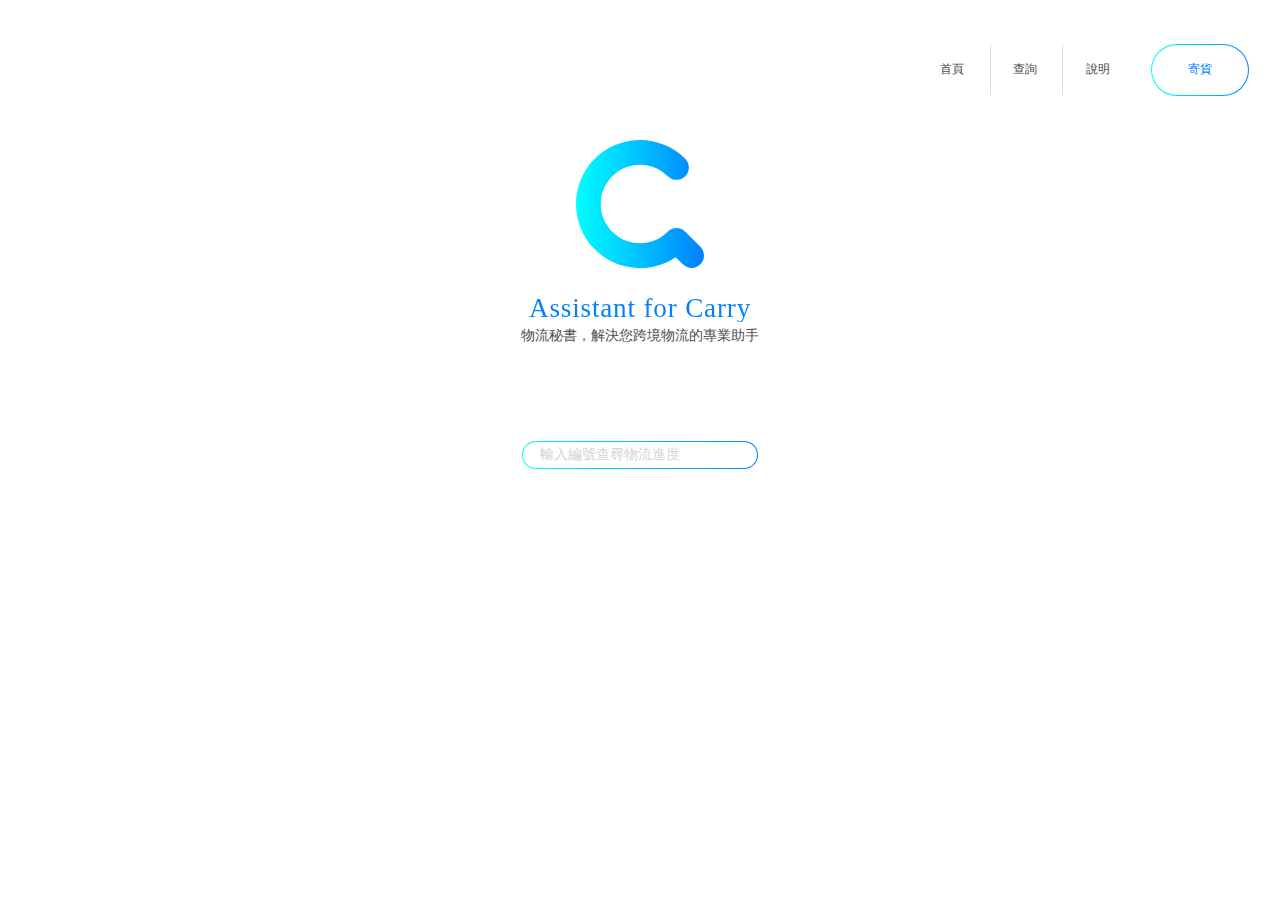
<file: index.html>
<!DOCTYPE html>
<html lang="TW-zh">
  <head>
    <meta charset="utf-8" />
    <meta name="viewport" content="width=device-width, initial-scale=1.0" />
    <meta name="description" content="" />
    <title>物流秘書 « Assistant for Carry</title>
    <link rel="stylesheet" href="css/style.css" />
    <link
      rel="stylesheet"
      href="https://stackpath.bootstrapcdn.com/bootstrap/4.1.1/css/bootstrap.min.css"
      integrity="sha384-WskhaSGFgHYWDcbwN70/dfYBj47jz9qbsMId/iRN3ewGhXQFZCSftd1LZCfmhktB"
      crossorigin="anonymous"
    />
    <link
      rel="stylesheet"
      href="https://use.fontawesome.com/releases/v5.7.2/css/all.css"
      integrity="sha384-fnmOCqbTlWIlj8LyTjo7mOUStjsKC4pOpQbqyi7RrhN7udi9RwhKkMHpvLbHG9Sr"
      crossorigin="anonymous"
    />

    <script
      src="https://code.jquery.com/jquery-3.3.1.slim.min.js"
      integrity="sha384-q8i/X+965DzO0rT7abK41JStQIAqVgRVzpbzo5smXKp4YfRvH+8abtTE1Pi6jizo"
      crossorigin="anonymous"
    ></script>
    <script
      src="https://cdnjs.cloudflare.com/ajax/libs/popper.js/1.14.3/umd/popper.min.js"
      integrity="sha384-ZMP7rVo3mIykV+2+9J3UJ46jBk0WLaUAdn689aCwoqbBJiSnjAK/l8WvCWPIPm49"
      crossorigin="anonymous"
    ></script>
    <script
      src="https://stackpath.bootstrapcdn.com/bootstrap/4.1.1/js/bootstrap.min.js"
      integrity="sha384-smHYKdLADwkXOn1EmN1qk/HfnUcbVRZyYmZ4qpPea6sjB/pTJ0euyQp0Mk8ck+5T"
      crossorigin="anonymous"
    ></script>
  </head>

  <body>
    <header>
      <div class="menu_group menu_group-right">
        <div class="menu"><a href="index.html" class="menu-item">首頁</a></div>
        <div class="menu"><a href="search.html" class="menu-item">查詢</a></div>
        <div class="menu"><a href="#" class="menu-item">說明</a></div>
        <div class="menu">
          <div class="linear-border">
            <a href="shipping_start.html" class="costomer-btn ">寄貨</a>
          </div>
        </div>
      </div>
    </header>

    <div class="container-fluid">
      <div class="main row">
        <div class="search-tool col">
          <img src="img/logo_main.svg" alt="" style="width: 8rem" />
          <h1 class="search-tool-h1">Assistant for Carry</h1>
          <p class="search-tool-p">
            物流秘書，解決您跨境物流的專業助手
          </p>
          <form class="search-container">
            <div class="linear-border">
              <input
                type="text"
                id="search-bar"
                placeholder="輸入編號查尋物流進度"
              />
              <a href="#" class="search-icon"><i class="fas fa-search"></i></a>
            </div>
          </form>
        </div>
      </div>
    </div>
    <footer></footer>
  </body>
</html>
</file>
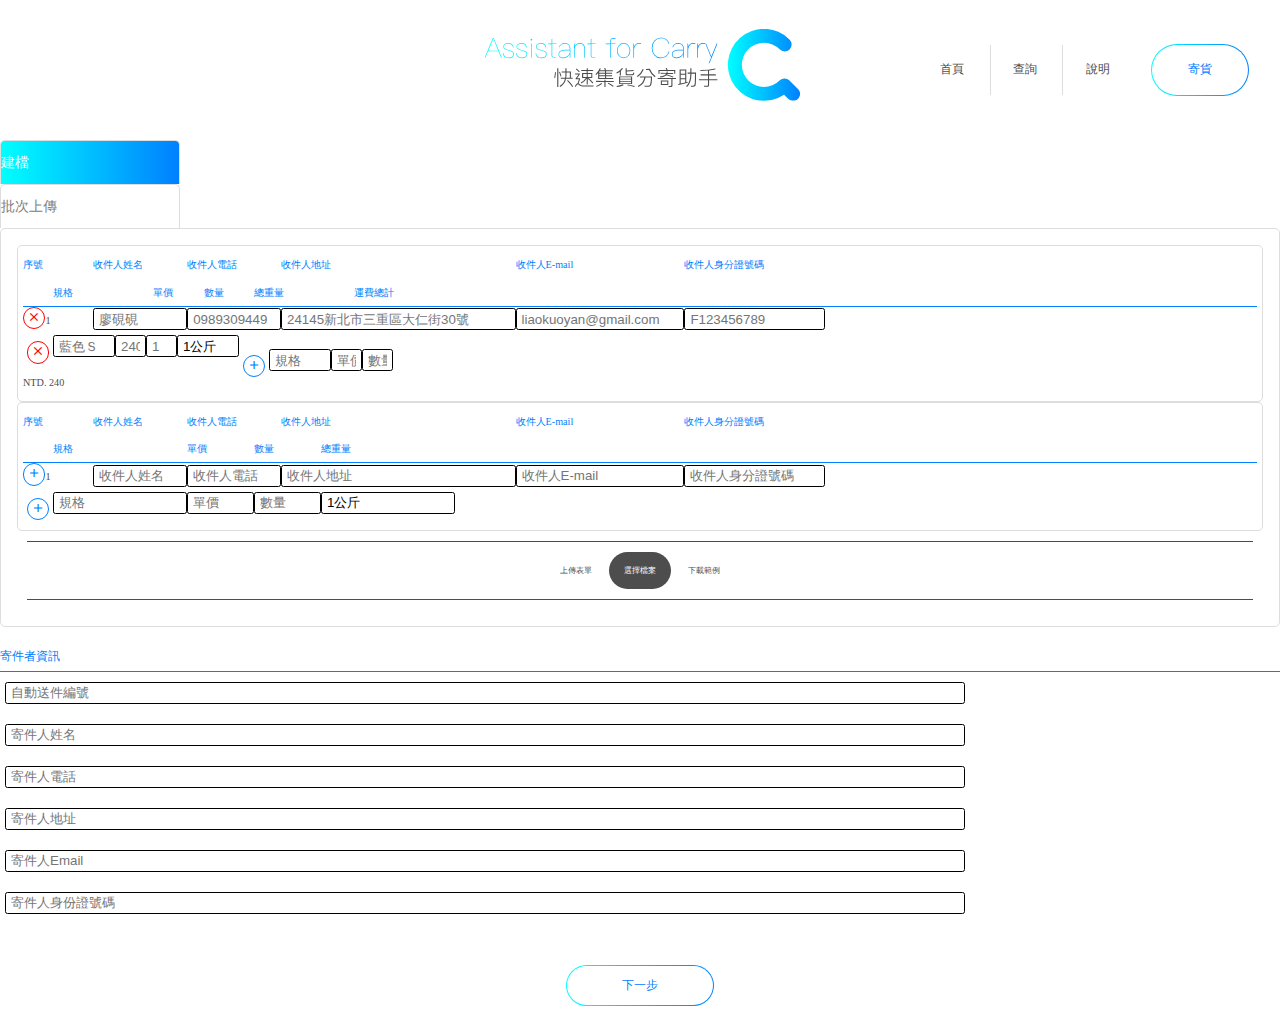
<file: shipping_start.html>
<!DOCTYPE html>
<html lang="TW-zh">

<head>
  <meta charset="utf-8" />
  <meta name="viewport" content="width=device-width, initial-scale=1.0" />
  <meta name="description" content="" />
  <title>寄貨 « 物流秘書 « Assistant for Carry</title>
  <link href="https://fonts.googleapis.com/icon?family=Material+Icons" rel="stylesheet">
  
  <link rel="stylesheet" href="https://stackpath.bootstrapcdn.com/bootstrap/4.1.1/css/bootstrap.min.css"
    integrity="sha384-WskhaSGFgHYWDcbwN70/dfYBj47jz9qbsMId/iRN3ewGhXQFZCSftd1LZCfmhktB" crossorigin="anonymous" />
  <link rel="stylesheet" href="https://use.fontawesome.com/releases/v5.7.2/css/all.css"
    integrity="sha384-fnmOCqbTlWIlj8LyTjo7mOUStjsKC4pOpQbqyi7RrhN7udi9RwhKkMHpvLbHG9Sr" crossorigin="anonymous" />
    <link rel="stylesheet" href="css/style.css" />
  <link rel="stylesheet" href="css/shipping.css">
  <script src="https://code.jquery.com/jquery-3.3.1.slim.min.js"
    integrity="sha384-q8i/X+965DzO0rT7abK41JStQIAqVgRVzpbzo5smXKp4YfRvH+8abtTE1Pi6jizo" crossorigin="anonymous">
  </script>
  <script src="https://cdnjs.cloudflare.com/ajax/libs/popper.js/1.14.3/umd/popper.min.js"
    integrity="sha384-ZMP7rVo3mIykV+2+9J3UJ46jBk0WLaUAdn689aCwoqbBJiSnjAK/l8WvCWPIPm49" crossorigin="anonymous">
  </script>
  <script src="https://stackpath.bootstrapcdn.com/bootstrap/4.1.1/js/bootstrap.min.js"
    integrity="sha384-smHYKdLADwkXOn1EmN1qk/HfnUcbVRZyYmZ4qpPea6sjB/pTJ0euyQp0Mk8ck+5T" crossorigin="anonymous">
  </script>
</head>

<body>
  <header>


    <div class="menu_group menu_group-right">
      <div class="menu"><a href="index.html" class="menu-item">首頁</a></div>
      <div class="menu"><a href="search.html" class="menu-item">查詢</a></div>
      <div class="menu"><a href="#" class="menu-item">說明</a></div>
      <div class="menu">
        <div class="linear-border">
          <a href="shipping_start.html" class="costomer-btn ">寄貨</a>
        </div>
      </div>
    </div>
    <a class="header-logo" href="index.html"> <img src="img/logo.svg" /></a>
  </header>

  <div class="container">
    <div class="shipping_start">
      <!-- 表單 -->
      <!-- 標籤 -->
      <ul class="nav justify-content-center" id="myTab">
        <li class="text-center">
          <a class="shipping-tab active" id="archive-tab" data-toggle="tab" href="#archive" role="tab"
            aria-controls="archive" aria-selected="true">建檔</a>
        </li>
        <li class="text-center">
          <a class="shipping-tab" id="batch-tab" data-toggle="tab" href="#batch" role="tab" aria-controls="batch"
            aria-selected="false">批次上傳</a>
        </li>
      </ul>
      <!-- 標籤內容 -->
      <div class="tab-content" id="myTabContent">
        <div class="tab-pane fade show active " id="archive">
          <!-- 表格 -->
          <div class="form-table border-gray mb-2 form-table-done">
            <!-- 表單標題 -->
            <div class="form-table-title d-flex border-main-bottom">
              <div class="form-table_person form-table-row d-inline-flex justify-content-around ">
                <div class="p-1 num pl-4">序號</div>
                <div class="p-1 name">收件人姓名</div>
                <div class="p-1 phone">收件人電話</div>
                <div class="p-1 address">收件人地址</div>
                <div class="p-1 mail">收件人E-mail</div>
                <div class="p-1 val">收件人身分證號碼</div>

              </div>
              <div class="form-table_product form-table-row d-inline-flex justify-content-around ">
                <div class="p-1 btn_holder"></div>
                <div class="p-1 product">規格</div>
                <div class="p-1 price">單價</div>
                <div class="p-1 length">數量</div>
                <div class="p-1 weight">總重量</div>
                <div class="p-1 total">運費總計</div>
              </div>
            </div>
            <!-- 表單列表 -->
            <div class="form-table-list d-flex">
              <!-- 表單左 -->
              <div class="form-table_person form-table-row d-inline-flex justify-content-around p-0 ">

                <div class="num p-1 "><button class="btn_rounded btn_clear mr-1" tabindex="-1"><i class="material-icons">clear</i></button>1</div>
                <div class="name p-1"><input placeholder="廖硯硯" /></div>
                <div class="phone p-1"><input placeholder="0989309449" /></div>
                <div class="address p-1"><input placeholder="24145新北市三重區大仁街30號" /></div>
                <div class="mail p-1"><input placeholder="liaokuoyan@gmail.com" /></div>
                <div class="val p-1"><input placeholder="F123456789" /></div>
              </div>
              <!-- 表單右 -->
              <div class="form-table_product form-table-row d-inline-flex justify-content-around flex-column p-0">
                <!-- 數量表格 -->
                <div class="product-list">
                  <div class="btn_holder"><button class="btn_clear btn_rounded mr-1" tabindex="-1"><i class="material-icons">clear</i></button></div>
                  <div class="product p-1"><input type="text" placeholder="藍色Ｓ"></div>
                  <div class="price p-1"><input type="text" placeholder="240"></div>
                  <div class="length p-1"><input type="num" placeholder="1"></div>
                  <div class="weight p-1"><select class="" required>
                      <option value="0.5">0.5公斤</option>
                      <option value="1" selected>1公斤</option>
                      <option value="1.5">1.5公斤</option>
                      <option value="2">2公斤</option>
                      <option value="2.5">2.5公斤</option>
                      <option value="3">3公斤</option>
                      <option value="3.5">3.5公斤</option>
                      <option value="4">4公斤</option>
                      <option value="4.5">4.5公斤</option>
                      <option value="5">5公斤</option>
                      <option value="5.5">5.5公斤</option>
                      <option value="6">6公斤</option>
                      <option value="6.5">6.5公斤</option>
                      <option value="7">7公斤</option>
                      <option value="7.5">7.5公斤</option>
                      <option value="8">8公斤</option>
                      <option value="8.5">8.5公斤</option>
                      <option value="9">9公斤</option>
                      <option value="9.5">9.5公斤</option>
                      <option value="10">10公斤</option>
                    </select>
                  </div>
                  <div class="p-1 total">NTD. 240</div>
                </div>
                <!-- 數量表格 -->
                <div class="product-list">
                  <div class="btn_holder"><button class="btn_add btn_rounded mr-1" tabindex="-1"><i class="material-icons">add</i></button></div>
                  <div class="product p-1"><input type="text" placeholder="規格"></div>
                  <div class="price p-1"><input type="text" placeholder="單價"></div>
                  <div class="length p-1"><input type="num" placeholder="數量"></div>
                  <div class="weight p-1">
                  </div>
                  <div class="p-1 total"></div>
                </div>
              </div>
            </div>
          </div>
          <div class="form-table border-gray mb-2">
            <!-- 表單標題 -->
            <div class="form-table-title d-flex border-main-bottom">
              <div class="form-table_person form-table-row d-inline-flex justify-content-around ">
                <div class="p-1 num pl-4">序號</div>
                <div class="p-1 name">收件人姓名</div>
                <div class="p-1 phone">收件人電話</div>
                <div class="p-1 address">收件人地址</div>
                <div class="p-1 mail">收件人E-mail</div>
                <div class="p-1 val">收件人身分證號碼</div>
              </div>
              <div class="form-table_product form-table-row d-inline-flex justify-content-around ">
                <div class="p-1 btn_holder"></div>
                <div class="p-1 product">規格</div>
                <div class="p-1 price">單價</div>
                <div class="p-1 length">數量</div>
                <div class="p-1 weight">總重量</div>
              </div>
            </div>
            
            <!-- 表單列表 -->
            <div class="form-table-list d-flex">
              <!-- 表單左 -->
              <div class="form-table_person form-table-row d-inline-flex justify-content-around p-0 ">

                <div class="num p-1 "><button class="btn_add btn_rounded mr-1" tabindex="-1"><i class="material-icons">add</i></button>1</div>
                <div class="name p-1"><input placeholder="收件人姓名" /></div>
                <div class="phone p-1"><input placeholder="收件人電話" /></div>
                <div class="address p-1"><input placeholder="收件人地址" /></div>
                <div class="mail p-1"><input placeholder="收件人E-mail" /></div>
                <div class="val p-1"><input placeholder="收件人身分證號碼" /></div>
              </div>
              <!-- 表單右 -->
              <div class="form-table_product form-table-row d-inline-flex justify-content-around flex-column p-0">
                <!-- 數量表格 -->
                <div class="product-list">
                  <div class="btn_holder"><button class="btn_add btn_rounded mr-1" tabindex="-1"><i class="material-icons">add</i></button></div>
                  <div class="product p-1"><input type="text" placeholder="規格"></div>
                  <div class="price p-1"><input type="text" placeholder="單價"></div>
                  <div class="length p-1"><input type="num" placeholder="數量"></div>
                  <div class="weight p-1"><select class="" required>
                      <option value="0.5">0.5公斤</option>
                      <option value="1" selected>1公斤</option>
                      <option value="1.5">1.5公斤</option>
                      <option value="2">2公斤</option>
                      <option value="2.5">2.5公斤</option>
                      <option value="3">3公斤</option>
                      <option value="3.5">3.5公斤</option>
                      <option value="4">4公斤</option>
                      <option value="4.5">4.5公斤</option>
                      <option value="5">5公斤</option>
                      <option value="5.5">5.5公斤</option>
                      <option value="6">6公斤</option>
                      <option value="6.5">6.5公斤</option>
                      <option value="7">7公斤</option>
                      <option value="7.5">7.5公斤</option>
                      <option value="8">8公斤</option>
                      <option value="8.5">8.5公斤</option>
                      <option value="9">9公斤</option>
                      <option value="9.5">9.5公斤</option>
                      <option value="10">10公斤</option>
                    </select></div>
                </div>

              </div>
            </div>
          </div>
        </div>
        <div class="tab-pane fade show" id="batch">
          <ul class="upload_exc">
            <li>上傳表單</li>
            <li class="active btn_choose_file">
              選擇檔案
            </li>
            <li>
              <a href="">下載範例</a></li>
          </ul>
        </div>
      </div>
      <!-- 寄件者 -->
      <div class="sender-form">
        <div class="sender-title text-center border-main-bottom pb-3 text-main">
          寄件者資訊
        </div>
        <div class="sender-info d-flex justify-content-center m-auto">
          <input type="text" placeholder="自動送件編號">
          <input type="text" placeholder="寄件人姓名">
          <input type="text" placeholder="寄件人電話">
          <input type="text" class="address" placeholder="寄件人地址">
          <input type="text" placeholder="寄件人Email">
          <input type="text" placeholder="寄件人身份證號碼">
        </div>
      </div>
      <div class="send-btn">
        <div class="linear-border ">
          <button class="costomer-btn" type="submit" value=""
            onclick="javascript:window.location.href='./shipping_done.html'">下一步</button></div>
      </div>

    </div>

    <div id="upload_overlay">
      
      <div class="alert_popup  p-4">
        <p class="py-4 ">建檔已有資料,請選擇處理方式</p>
        <div class="btn-groups">
          <div class="linear-border">
              <a href="#" class="costomer-btn file_btn">
                  <label for="upload_file_insert">取代</label>
                  <input type="file" name="upload_file" id="upload_file_insert" onchange="uploadIng()">
                </a>
          </div>
          <div class="linear-border">
            <a href="#" class="costomer-btn file_btn">
              <label for="upload_file_new">新增</label>
              <input type="file" name="upload_file" id="upload_file_new" onchange="uploadIng()">
            </a>
          </div>
          <div class="linear-border">
            <a href="#" class="costomer-btn ">取消</a>
          </div>
        </div>
      </div>
    </div>
    <footer></footer>
    <!-- jQuery JS 1.12.4 -->
    <script src="https://ajax.googleapis.com/ajax/libs/jquery/1.12.4/jquery.min.js"></script>
    <script>
      var btn_upload = document.querySelector('.btn_choose_file');
      var overLay = document.querySelector('#upload_overlay');
      var loading_html = `<div class="alert_popup loading">
          <div class="loading-bro">
              <svg id="load" x="0px" y="0px" viewBox="0 0 150 150">
                <circle id="loading-inner" cx="75" cy="75" r="60"/>
             </svg>
            </div>
      </div>`
      btn_upload.addEventListener('click',function(){
        overLay.classList.add('active');
      })
      function uploadIng(){
        overLay.innerHTML = loading_html;
        setTimeout(function(){
          overLay.classList.remove('active');
        },5000)
      }
      
    </script>
</body>

</html>
</file>
<file: css/style.css>
.text-main {
  color: #0080ff; }

.linear-border:after, .costomer-btn:hover, h1,
h2,
h3,
h4,
h5,
h6, header .menu a.menu-item:hover::before, .search-icon .fa-search, .shipping-tab.active {
  background: -webkit-gradient(linear, left top, right top, from(#00ffff), to(#0080ff));
  background: -webkit-linear-gradient(left, #00ffff 0%, #0080ff 100%);
  background: -o-linear-gradient(left, #00ffff 0%, #0080ff 100%);
  background: linear-gradient(to right, #00ffff 0%, #0080ff 100%); }

.linear-border {
  background-clip: padding-box;
  border: solid 1px transparent;
  position: relative; }
  .linear-border > * {
    margin: 1px;
    border: 0;
    width: calc(100% - 2px); }
  .linear-border:after {
    content: "";
    display: block;
    z-index: -1;
    width: 100%;
    height: 100%;
    position: absolute;
    top: 0;
    left: 0;
    right: 0;
    bottom: 0;
    border-radius: inherit; }

@font-face {
  font-family: 'Material Icons';
  font-style: normal;
  font-weight: 400;
  src: url(https://example.com/MaterialIcons-Regular.eot);
  /* For IE6-8 */
  src: local("Material Icons"), local("MaterialIcons-Regular"), url(https://example.com/MaterialIcons-Regular.woff2) format("woff2"), url(https://example.com/MaterialIcons-Regular.woff) format("woff"), url(https://example.com/MaterialIcons-Regular.ttf) format("truetype"); }

.material-icons {
  font-family: 'Material Icons';
  font-weight: normal;
  font-style: normal;
  font-size: 14px;
  /* Preferred icon size */
  display: inline-block;
  line-height: 1;
  text-transform: none;
  letter-spacing: normal;
  word-wrap: normal;
  white-space: nowrap;
  direction: ltr;
  /* Support for all WebKit browsers. */
  -webkit-font-smoothing: antialiased;
  /* Support for Safari and Chrome. */
  text-rendering: optimizeLegibility;
  /* Support for Firefox. */
  -moz-osx-font-smoothing: grayscale;
  /* Support for IE. */
  -webkit-font-feature-settings: 'liga';
  font-feature-settings: 'liga'; }

* {
  padding: 0;
  margin: 0;
  -webkit-box-sizing: border-box;
  box-sizing: border-box; }

input, select, textarea, button {
  -webkit-appearance: none;
  -moz-appearance: none;
  appearance: none;
  outline: 0;
  border: 0;
  background: #fff; }
  input:active, input:focus, select:active, select:focus, textarea:active, textarea:focus, button:active, button:focus {
    outline: 0; }

.border-gray {
  border: 1px solid #ddd; }

table {
  border: 0 !important; }

body {
  line-height: 1.7rem;
  color: #4d4d4d;
  font-size: 0.85rem;
  min-height: 100vh; }

.costomer-btn {
  padding: 0.7rem 1rem;
  text-align: center;
  border-radius: 99rem;
  min-width: 96px;
  display: inline-block;
  color: #0080ff;
  background-color: white;
  cursor: pointer;
  font-size: 0.75rem; }
  .costomer-btn:active, .costomer-btn:focus {
    outline: 0; }

.linear-border {
  border-radius: 50rem; }

.costomer-btn:hover {
  color: white !important;
  text-decoration: none; }

h1,
h2,
h3,
h4,
h5,
h6 {
  background: #0080ff;
  filter: progid:DXImageTransform.Microsoft.gradient(startColorstr='$lightcolor', endColorstr='$maincolor', GradientType=1);
  -webkit-background-clip: text;
  -webkit-text-fill-color: transparent;
  text-decoration: none; }

a,
a:hover {
  text-decoration: none !important; }

header {
  position: relative;
  padding: 2rem 1rem;
  text-align: right;
  font-size: 0.75rem; }

header .menu {
  display: inline-block;
  padding: 0.7rem 0.9rem;
  color: #4d4d4d;
  border-left: 1px solid #dddddd; }

@media screen and (min-width: 100px) and (max-width: 768px) {
  header .menu {
    padding: 0; } }

header .menu:last-child {
  border-left: none; }

header .menu:first-child {
  border-left: none; }

header .menu a.menu-item {
  color: #4d4d4d;
  padding: 0.7rem 0.5rem; }
  header .menu a.menu-item:hover {
    color: #4d4d4d;
    text-decoration: none;
    position: relative; }
    header .menu a.menu-item:hover::before {
      content: "";
      display: block;
      position: absolute;
      bottom: 0;
      left: 0;
      width: 100%;
      height: 1px; }

.main {
  display: -webkit-box;
  display: -webkit-flex;
  display: -ms-flexbox;
  display: flex;
  -webkit-box-align: center;
  -webkit-align-items: center;
  -ms-flex-align: center;
  align-items: center;
  -webkit-box-pack: center;
  -webkit-justify-content: center;
  -ms-flex-pack: center;
  justify-content: center; }

.search-tool {
  text-align: center; }

.search-tool-p {
  font-size: 0.9rem;
  margin-bottom: 10vh; }

.search-tool-h1 {
  font-weight: 100;
  letter-spacing: 0.05rem;
  margin-top: 2vh; }

.search-container {
  max-width: 450px;
  width: 100%;
  display: block;
  margin: 0 auto; }

input#search-bar {
  padding: 0.3rem 1rem;
  font-size: 0.85rem;
  font-weight: 100;
  outline: none;
  border-radius: 50rem;
  border: 1px solid transparent;
  position: relative; }
  input#search-bar:focus {
    border: 1px solid #0080ff;
    -webkit-transition: 0.35s ease;
    -o-transition: 0.35s ease;
    transition: 0.35s ease;
    color: #008abf; }
  input#search-bar ~ a {
    width: 30px;
    position: absolute;
    right: 5px;
    top: 50%;
    -webkit-transform: translateY(-50%);
    -ms-transform: translateY(-50%);
    transform: translateY(-50%); }

input#search-bar::-webkit-input-placeholder {
  color: lightgray; }

input#search-bar:focus::-webkit-input-placeholder {
  -webkit-transition: opacity 0.45s ease;
  -o-transition: opacity 0.45s ease;
  transition: opacity 0.45s ease;
  opacity: 0; }

input#search-bar:focus::-moz-placeholder {
  -webkit-transition: opacity 0.45s ease;
  -o-transition: opacity 0.45s ease;
  transition: opacity 0.45s ease;
  opacity: 0; }

input#search-bar:focus:-ms-placeholder {
  -webkit-transition: opacity 0.45s ease;
  -o-transition: opacity 0.45s ease;
  transition: opacity 0.45s ease;
  opacity: 0; }

.search-icon {
  position: relative;
  float: right;
  font-size: 1.2rem;
  top: -1.9rem;
  right: 0.8rem; }

.search-icon .fa-search {
  background: #0080ff;
  filter: progid:DXImageTransform.Microsoft.gradient(startColorstr='$lightcolor', endColorstr='$maincolor', GradientType=1);
  -webkit-background-clip: text;
  -webkit-text-fill-color: transparent; }

.shipping-tab {
  color: gray !important;
  min-width: 180px;
  display: inline-block;
  padding: 0.5rem 0;
  text-decoration: none;
  border-radius: 5px 5px 0px 0px;
  border: 1px solid #dddddd;
  border-bottom: 0; }

.shipping-tab.active {
  color: white !important; }

.tab-content {
  padding: 1rem;
  border: 1px solid #dddddd;
  border-radius: 5px; }

.shipping .table td,
.table th {
  padding: 0.75rem 0;
  border: 0 !important;
  white-space: nowrap; }

.thead {
  font-size: 0.6rem;
  color: #0080ff;
  border-bottom: 1px solid #0080ff; }

.overflow-table {
  overflow: scroll; }

.shipping input::-webkit-input-placeholder {
  font-size: 0.85rem; }

footer {
  padding: 0.5rem; }

.header-logo {
  width: 20rem;
  margin-bottom: 2rem;
  position: absolute;
  left: 50%;
  top: 50%;
  -webkit-transform: translate(-50%, -50%);
  -ms-transform: translate(-50%, -50%);
  transform: translate(-50%, -50%); }

@media screen and (min-width: 100px) and (max-width: 768px) {
  .header-logo {
    display: block;
    position: relative;
    margin: 0 auto !important;
    left: 0;
    top: 0;
    -webkit-transform: translate(0, 0);
    -ms-transform: translate(0, 0);
    transform: translate(0, 0); } }

.search-input-groups {
  position: absolute;
  top: 50%;
  left: 50%;
  -webkit-transform: translate(-50%, -50%);
  -ms-transform: translate(-50%, -50%);
  transform: translate(-50%, -50%); }
</file>
<file: css/shipping.css>
.text-main {
  color: #0080ff; }

.packge-progress ul:after {
  background: -webkit-gradient(linear, left top, right top, from(#00ffff), to(#0080ff));
  background: -webkit-linear-gradient(left, #00ffff 0%, #0080ff 100%);
  background: -o-linear-gradient(left, #00ffff 0%, #0080ff 100%);
  background: linear-gradient(to right, #00ffff 0%, #0080ff 100%); }

input, select {
  border: 1px solid black;
  padding: 2.5px 5px;
  width: 100%;
  border-radius: 2.5px; }
  input:focus, select:focus {
    border: 1px solid black; }

.form-table {
  border-radius: 5px;
  padding: 5px;
  font-size: 0.75em; }
  .form-table .form-table-title {
    color: #0080ff; }
  .form-table .form-table_person {
    width: 65%; }
  .form-table .form-table_product {
    width: 35%;
    padding: 0;
    -webkit-box-align: center;
    -webkit-align-items: center;
    -ms-flex-align: center;
    align-items: center; }
  .form-table .form-table-row,
  .form-table .product-list {
    display: -webkit-box;
    display: -webkit-flex;
    display: -ms-flexbox;
    display: flex;
    vertical-align: middle; }
    .form-table .form-table-row > div,
    .form-table .product-list > div {
      -webkit-box-flex: 1;
      -webkit-flex: 1 1 50px;
      -ms-flex: 1 1 50px;
      flex: 1 1 50px;
      text-align: left;
      -webkit-box-sizing: border-box;
      box-sizing: border-box; }
      .form-table .form-table-row > div.price, .form-table .form-table-row > div.length,
      .form-table .product-list > div.price,
      .form-table .product-list > div.length {
        -webkit-box-flex: 0.5;
        -webkit-flex: 0.5 1 25px;
        -ms-flex: 0.5 1 25px;
        flex: 0.5 1 25px; }
    .form-table .form-table-row .btn_holder,
    .form-table .product-list .btn_holder {
      -webkit-box-flex: 0;
      -webkit-flex: 0 0 30px;
      -ms-flex: 0 0 30px;
      flex: 0 0 30px;
      padding-top: 7.5px;
      text-align: center; }
    .form-table .form-table-row .val,
    .form-table .product-list .val {
      -webkit-box-flex: 1;
      -webkit-flex: 1 1 150px;
      -ms-flex: 1 1 150px;
      flex: 1 1 150px; }
    .form-table .form-table-row .num,
    .form-table .product-list .num {
      -webkit-box-flex: 1;
      -webkit-flex: 1 1 75px;
      -ms-flex: 1 1 75px;
      flex: 1 1 75px; }
    .form-table .form-table-row .phone, .form-table .form-table-row .name,
    .form-table .product-list .phone,
    .form-table .product-list .name {
      -webkit-box-flex: 1;
      -webkit-flex: 1 1 100px;
      -ms-flex: 1 1 100px;
      flex: 1 1 100px; }
    .form-table .form-table-row .address,
    .form-table .product-list .address {
      -webkit-box-flex: 1;
      -webkit-flex: 1 1 250px;
      -ms-flex: 1 1 250px;
      flex: 1 1 250px; }
    .form-table .form-table-row .mail,
    .form-table .product-list .mail {
      -webkit-box-flex: 1;
      -webkit-flex: 1 1 180px;
      -ms-flex: 1 1 180px;
      flex: 1 1 180px; }
  .form-table .product-list {
    width: 100%;
    -webkit-flex-wrap: wrap;
    -ms-flex-wrap: wrap;
    flex-wrap: wrap; }

.upload_exc {
  list-style: none;
  text-align: center;
  font-size: 8px;
  margin: 10px;
  border-top: 1px solid #4d4d4d;
  border-bottom: 1px solid #4d4d4d;
  padding: 10px; }
  .upload_exc li {
    display: inline-block;
    padding: 5px 15px; }
    .upload_exc li a {
      color: #4d4d4d; }
    .upload_exc li.active {
      background-color: #4d4d4d;
      color: #fff;
      border-radius: 30px;
      cursor: pointer; }
    .upload_exc li label {
      margin: 0;
      cursor: pointer; }
    .upload_exc li > input {
      width: 0;
      height: 0;
      -webkit-appearance: none;
      -moz-appearance: none;
      appearance: none;
      display: none; }

.send-btn {
  max-width: 150px;
  margin: 1.5rem auto 0; }

.border-main-bottom {
  border-bottom: 1px solid #0080ff; }

.sender-form {
  padding: 1rem 0;
  font-size: 0.75rem; }
  .sender-form .sender-info {
    max-width: 960px; }
    .sender-form .sender-info input {
      margin: 10px 5px;
      -webkit-box-flex: 1;
      -webkit-flex: 1 1 100px;
      -ms-flex: 1 1 100px;
      flex: 1 1 100px; }
      .sender-form .sender-info input.address {
        -webkit-box-flex: 1;
        -webkit-flex: 1 1 200px;
        -ms-flex: 1 1 200px;
        flex: 1 1 200px; }

.btn_rounded {
  border-radius: 50%;
  width: 1.4rem;
  height: 1.4rem;
  font-size: 1rem;
  line-height: 1.4rem;
  font-weight: bold;
  color: #0080ff; }

.btn_add {
  border: 1px solid #0080ff;
  color: #0080ff; }

.btn_clear {
  border: 1px solid red;
  color: red; }

.shipping_done .form-table-list {
  -webkit-box-align: center;
  -webkit-align-items: center;
  -ms-flex-align: center;
  align-items: center;
  border-bottom: 1px solid #ddd;
  padding: 10px 0px; }

.shipping_done .total_price {
  color: red; }
  .shipping_done .total_price span {
    display: inline-block;
    padding: 5px;
    min-width: 100px; }

.packge-progress {
  font-size: 0.75rem;
  color: #0080ff;
  max-width: 958px;
  margin: auto; }
  .packge-progress ul {
    display: -webkit-box;
    display: -webkit-flex;
    display: -ms-flexbox;
    display: flex;
    -webkit-box-pack: justify;
    -webkit-justify-content: space-between;
    -ms-flex-pack: justify;
    justify-content: space-between;
    position: relative;
    margin: 45px 0; }
    .packge-progress ul:after {
      content: '';
      display: block;
      width: 100%;
      height: 3px;
      position: absolute;
      top: 50%;
      -webkit-transform: translateY(-50%);
      -ms-transform: translateY(-50%);
      transform: translateY(-50%);
      z-index: -1; }
    .packge-progress ul li {
      text-align: center;
      display: inline-block;
      color: #ddd; }
      .packge-progress ul li.dot {
        width: 10px;
        height: 10px;
        border-radius: 50%;
        background-color: #ddd;
        z-index: 100; }
      .packge-progress ul li::before {
        content: attr(data-text);
        width: 100px;
        position: absolute;
        top: 10px;
        text-align: center;
        top: -30px;
        -webkit-transform: translateX(-50%);
        -ms-transform: translateX(-50%);
        transform: translateX(-50%);
        z-index: 1; }
      .packge-progress ul li:after {
        content: '';
        position: absolute;
        width: calc((100% - 50px)/4);
        height: 3px;
        background-color: #ddd;
        top: 50%;
        -webkit-transform: translate(calc(-100% - 5px), -50%);
        -ms-transform: translate(calc(-100% - 5px), -50%);
        transform: translate(calc(-100% - 5px), -50%);
        z-index: -1; }
      .packge-progress ul li:nth-child(1).active {
        background-color: #03fdff; }
      .packge-progress ul li:nth-child(2).active {
        background-color: #00dfff; }
      .packge-progress ul li:nth-child(3).active {
        background-color: #00bfff; }
      .packge-progress ul li:nth-child(4).active {
        background-color: #00a1ff; }
      .packge-progress ul li:nth-child(5).active {
        background-color: #0181ff; }
      .packge-progress ul li.active {
        color: #0080ff; }
      .packge-progress ul li.active:after, .packge-progress ul li:first-child:after {
        width: 0; }

#upload_overlay {
  position: fixed;
  top: 0;
  left: 0;
  width: 100%;
  height: 100%;
  background-color: rgba(0, 0, 0, 0.7);
  text-align: center;
  display: none; }
  #upload_overlay.active {
    display: block; }
  #upload_overlay > div {
    background: #fff;
    position: absolute;
    top: 50%;
    left: 50%;
    -webkit-transform: translate(-50%, -50%);
    -ms-transform: translate(-50%, -50%);
    transform: translate(-50%, -50%);
    border-radius: 1.5rem; }
  #upload_overlay .btn-groups > div {
    display: inline-block; }
  #upload_overlay .btn-groups .file_btn.costomer-btn {
    padding: 0; }
  #upload_overlay .btn-groups .file_btn label {
    margin: 0;
    padding: 0.7rem 1rem; }
  #upload_overlay .btn-groups .file_btn input {
    display: none; }

.loading {
  position: relative; }
  .loading:after {
    content: 'loading';
    position: absolute;
    bottom: -40px;
    color: #fff;
    left: 50%;
    -webkit-transform: translateX(-50%);
    -ms-transform: translateX(-50%);
    transform: translateX(-50%); }

.loading-bro {
  width: 100px;
  height: 100px; }

#load {
  width: 80px;
  margin: 10px;
  -webkit-animation: loading 3s linear infinite;
  animation: loading 3s linear infinite; }
  #load #loading-inner {
    stroke-dashoffset: 0;
    stroke-dasharray: 300;
    stroke-width: 10;
    stroke-miterlimit: 10;
    stroke-linecap: round;
    -webkit-animation: loading-circle 2s linear infinite;
    animation: loading-circle 2s linear infinite;
    stroke: #0080ff;
    fill: transparent; }

@-webkit-keyframes loading {
  0% {
    -webkit-transform: rotate(0);
    transform: rotate(0); }
  100% {
    -webkit-transform: rotate(360deg);
    transform: rotate(360deg); } }

@keyframes loading {
  0% {
    -webkit-transform: rotate(0);
    transform: rotate(0); }
  100% {
    -webkit-transform: rotate(360deg);
    transform: rotate(360deg); } }

@-webkit-keyframes loading-circle {
  0% {
    stroke-dashoffset: 0; }
  100% {
    stroke-dashoffset: -600; } }

@keyframes loading-circle {
  0% {
    stroke-dashoffset: 0; }
  100% {
    stroke-dashoffset: -600; } }
</file>
